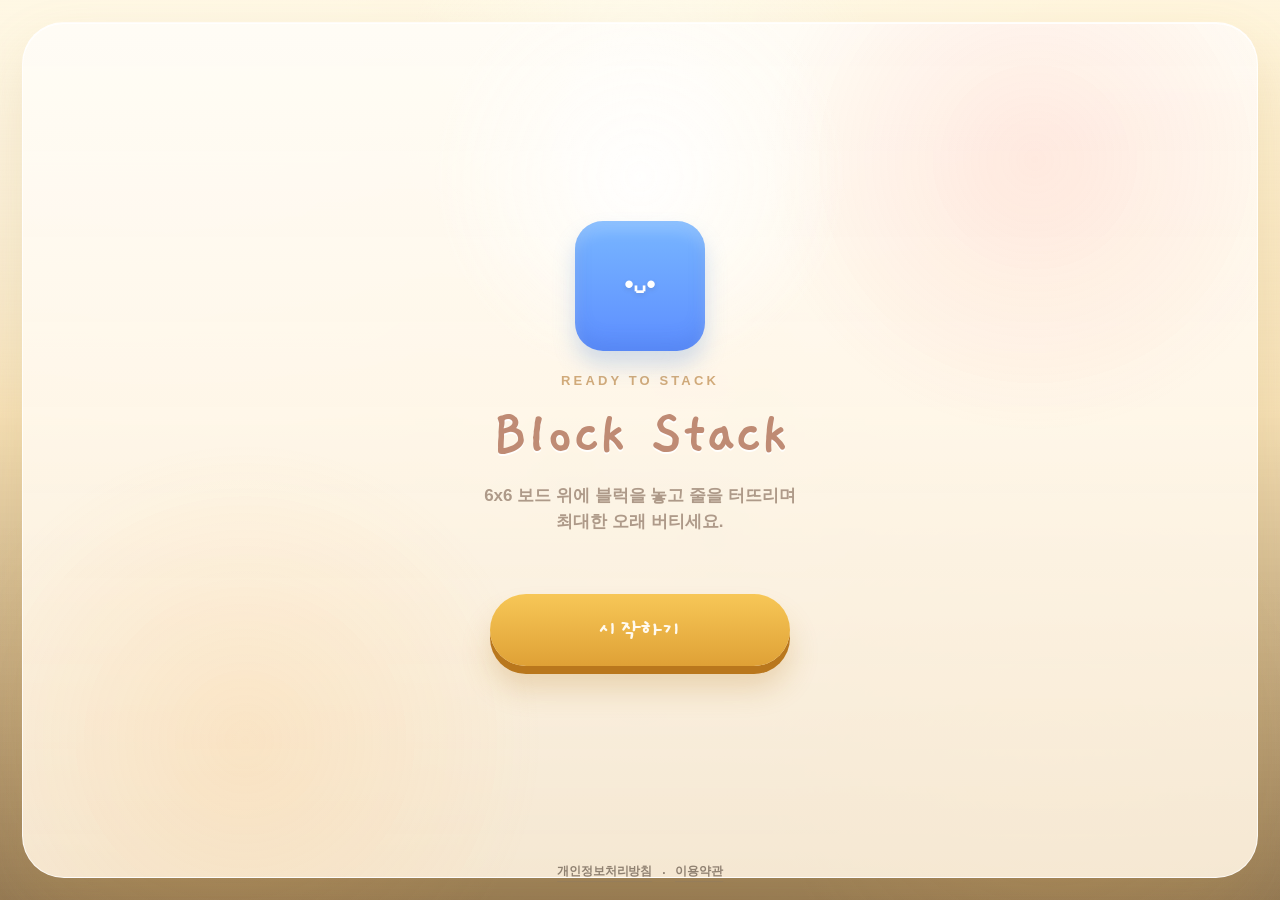
<file: index.html>
<!DOCTYPE html>
<html lang="ko">
<head>
  <meta charset="UTF-8" />
  <meta name="viewport" content="width=device-width, initial-scale=1.0" />
  <title>Block Stack Survival</title>
  <link rel="preconnect" href="https://fonts.googleapis.com" />
  <link rel="preconnect" href="https://fonts.gstatic.com" crossorigin />
  <link
    href="https://fonts.googleapis.com/css2?family=Black+Han+Sans&family=Gaegu:wght@400;700&family=Pretendard:wght@400;500;700;800&display=swap"
    rel="stylesheet"
  />
  <link rel="stylesheet" href="./style.css" />
</head>
<body>
  <main class="app-shell">
    <header class="hud">
      <button id="settingsButton" type="button" class="icon-btn settings-btn hud-settings-btn" aria-label="설정">&#9881;</button>
      <div class="hud-top-row">
        <div class="hud-chip score-chip">
          <div class="score-chip-meta">
            <span class="score-chip-label">현재 기록</span>
            <span class="score-chip-best">BEST <strong id="bestScoreValue">0</strong></span>
          </div>
          <strong id="scoreValue">0</strong>
        </div>
        <div class="collapse-wrap">
          <div class="collapse-head">
            <span>남은 횟수</span>
            <strong id="collapseValue">15</strong>
          </div>
        </div>
      </div>
    </header>

    <section class="play-stage">
      <section class="board-area">
        <div id="board" class="board" aria-label="6x6 game board"></div>
      </section>

      <section class="controls">
        <div class="controls-head">
          <div class="controls-copy">
            <span class="controls-kicker">NEXT BLOCK</span>
            <strong class="controls-title">다음 블럭</strong>
          </div>
          <button id="skipButton" type="button" class="skip-btn">SKIP</button>
        </div>
        <div id="currentBlockView" class="block-view"></div>
      </section>
    </section>

    <div id="gameOverLayer" class="game-over-layer hidden">
      <div id="endingBoardFx" class="ending-board-fx" aria-hidden="true"></div>
      <div id="endingCard" class="ending-card hidden">
        <p class="ending-title">게임 종료</p>
        <p id="endingReason" class="ending-reason"></p>
        <p class="ending-score-label">달성 스코어</p>
        <strong id="endingScoreValue" class="ending-score">0</strong>
        <button id="endingContinueButton" type="button" class="ending-continue-btn">
          횟수 5회 추가하기
        </button>
        <button id="endingNewGameButton" type="button" class="ending-new-btn">새로하기</button>
      </div>
    </div>
  </main>

  <div class="danger-overlay" aria-hidden="true">
    <div class="danger-vignette"></div>
  </div>

  <div id="introModal" class="intro-modal" role="dialog" aria-modal="true" aria-labelledby="introTitle">
    <div class="intro-backdrop"></div>
    <section class="intro-panel">
      <div class="intro-panel-copy">
        <div class="intro-mascot" aria-hidden="true">
          <span class="intro-mascot-face">•ᴗ•</span>
        </div>
        <p class="intro-kicker">READY TO STACK</p>
        <h2 id="introTitle" class="intro-title">Block Stack</h2>
        <p class="intro-copy">6x6 보드 위에 블럭을 놓고 줄을 터뜨리며 최대한 오래 버티세요.</p>
      </div>
      <button id="introStartButton" type="button" class="intro-start-btn">시작하기</button>
      <div class="intro-legal">
        <a href="./privacy.html" class="intro-legal-link">개인정보처리방침</a>
        <span aria-hidden="true">·</span>
        <a href="./terms.html" class="intro-legal-link">이용약관</a>
      </div>
    </section>
  </div>

  <div id="settingsModal" class="settings-modal hidden" role="dialog" aria-modal="true" aria-labelledby="settingsTitle">
    <div id="settingsBackdrop" class="settings-backdrop"></div>
    <section class="settings-panel">
      <header class="settings-head">
        <h2 id="settingsTitle">설정</h2>
        <button id="settingsCloseButton" type="button" class="settings-close" aria-label="설정 닫기">닫기</button>
      </header>

      <section class="settings-section">
        <h3>사운드 설정</h3>
        <button id="soundSwitchButton" type="button" class="switch-btn">
          <span class="switch-label">효과음</span>
          <span class="switch-pill"><span class="switch-dot"></span></span>
          <strong id="soundSwitchState" class="switch-state">ON</strong>
        </button>
        <button id="bgmSwitchButton" type="button" class="switch-btn">
          <span class="switch-label">배경음악</span>
          <span class="switch-pill"><span class="switch-dot"></span></span>
          <strong id="bgmSwitchState" class="switch-state">ON</strong>
        </button>
      </section>

      <section class="settings-section">
        <div class="settings-section-head">
          <div>
            <h3>TTS 어드민</h3>
            <p class="settings-sub">큰 폭발 구간에서만 짧게 콜아웃하는 브라우저 내장 보이스입니다.</p>
          </div>
        </div>

        <button id="ttsSwitchButton" type="button" class="switch-btn">
          <span class="switch-label">보이스 TTS</span>
          <span class="switch-pill"><span class="switch-dot"></span></span>
          <strong id="ttsSwitchState" class="switch-state">ON</strong>
        </button>

        <div id="ttsAdminPanel" class="tts-admin-panel">
          <label class="tts-control" for="ttsThresholdInput">
            <span class="tts-control-top">
              <strong>발동 기준</strong>
              <span id="ttsThresholdValue" class="tts-value">14칸+</span>
            </span>
            <input id="ttsThresholdInput" type="range" min="8" max="24" step="1" />
          </label>

          <div class="tts-grid">
            <label class="tts-control" for="ttsRateInput">
              <span class="tts-control-top">
                <strong>속도</strong>
                <span id="ttsRateValue" class="tts-value">1.04x</span>
              </span>
              <input id="ttsRateInput" type="range" min="0.8" max="1.35" step="0.01" />
            </label>

            <label class="tts-control" for="ttsPitchInput">
              <span class="tts-control-top">
                <strong>톤</strong>
                <span id="ttsPitchValue" class="tts-value">1.18x</span>
              </span>
              <input id="ttsPitchInput" type="range" min="0.8" max="1.6" step="0.01" />
            </label>
          </div>

          <label class="tts-control" for="ttsVolumeInput">
            <span class="tts-control-top">
              <strong>볼륨</strong>
              <span id="ttsVolumeValue" class="tts-value">0.96x</span>
            </span>
            <input id="ttsVolumeInput" type="range" min="0.4" max="1" step="0.01" />
          </label>

          <div class="tts-phrase-grid">
            <label class="tts-text-field" for="ttsPhraseGoodInput">
              <span>기본 폭발</span>
              <input id="ttsPhraseGoodInput" type="text" maxlength="18" placeholder="굿!!" />
            </label>
            <label class="tts-text-field" for="ttsPhraseGreatInput">
              <span>강한 연쇄</span>
              <input id="ttsPhraseGreatInput" type="text" maxlength="18" placeholder="나이스!!" />
            </label>
            <label class="tts-text-field" for="ttsPhraseMegaInput">
              <span>메가 버스트</span>
              <input id="ttsPhraseMegaInput" type="text" maxlength="18" placeholder="와우!!" />
            </label>
            <label class="tts-text-field" for="ttsPhraseAllClearInput">
              <span>올클리어</span>
              <input id="ttsPhraseAllClearInput" type="text" maxlength="18" placeholder="올 클리어!!" />
            </label>
          </div>

          <div class="tts-test-row">
            <button id="ttsTestGoodButton" type="button" class="tts-test-btn">굿 테스트</button>
            <button id="ttsTestMegaButton" type="button" class="tts-test-btn">메가 테스트</button>
            <button id="ttsTestAllClearButton" type="button" class="tts-test-btn accent">올클리어</button>
          </div>

          <p id="ttsAdminHint" class="settings-sub">효과음이 꺼져 있으면 TTS도 같이 멈춥니다.</p>
        </div>
      </section>
    </section>
  </div>

  <div id="adWatchModal" class="ad-watch-modal hidden" role="dialog" aria-modal="true" aria-labelledby="adWatchTitle">
    <div class="settings-backdrop"></div>
    <section class="ad-watch-panel">
      <h2 id="adWatchTitle">광고 준비 중</h2>
      <div class="ad-skeleton-frame" aria-hidden="true">
        <span class="ad-skeleton-block is-video"></span>
        <span class="ad-skeleton-block is-title"></span>
        <span class="ad-skeleton-block is-copy"></span>
        <span class="ad-skeleton-block is-copy short"></span>
      </div>
      <p id="adWatchStatus" class="ad-watch-status">광고를 불러오고 있습니다...</p>
      <div class="ad-watch-progress" aria-hidden="true">
        <span id="adWatchProgressFill"></span>
      </div>
    </section>
  </div>

  <script src="./game.js"></script>
</body>
</html>
</file>
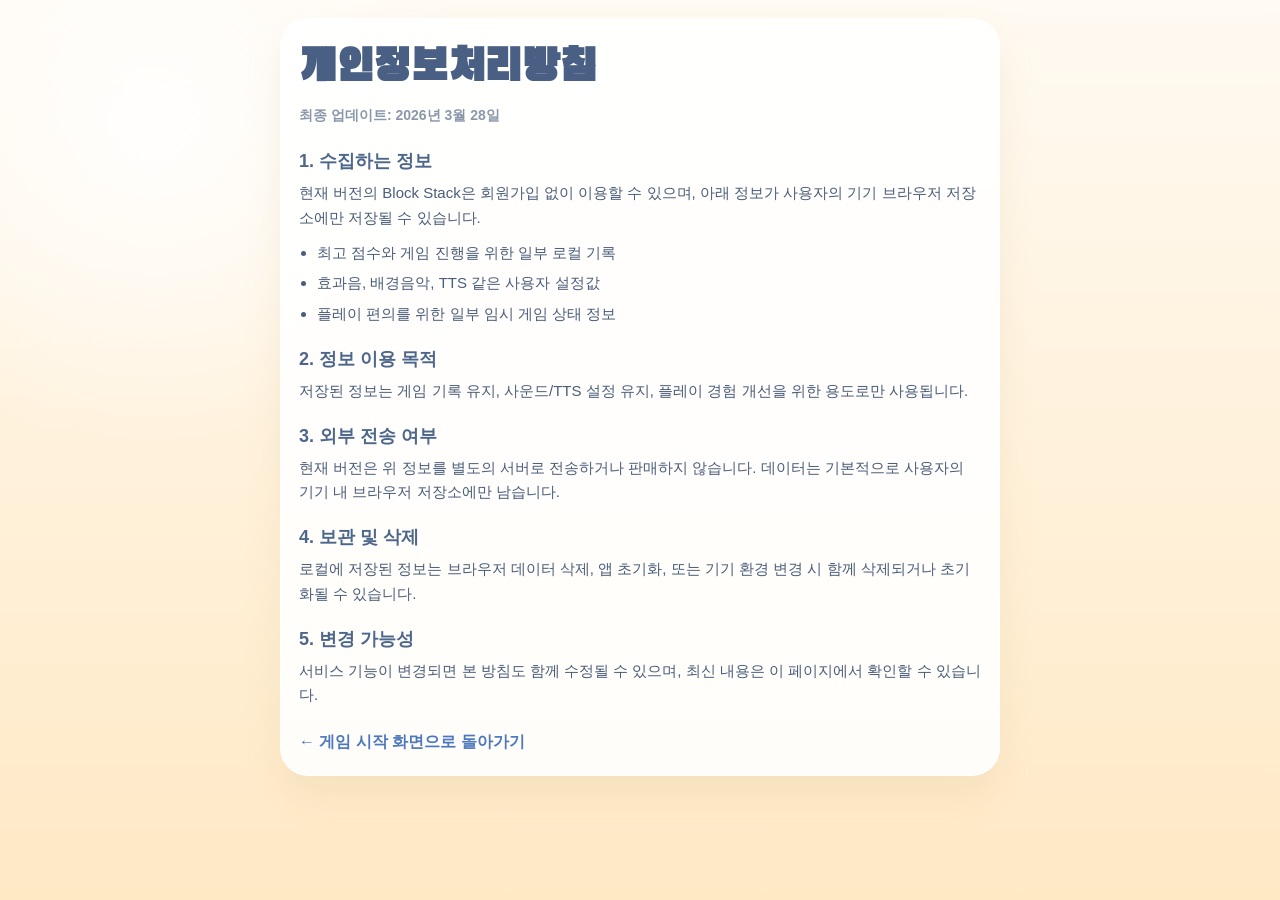
<file: privacy.html>
<!DOCTYPE html>
<html lang="ko">
<head>
  <meta charset="UTF-8" />
  <meta name="viewport" content="width=device-width, initial-scale=1.0" />
  <title>개인정보처리방침 | Block Stack</title>
  <link rel="preconnect" href="https://fonts.googleapis.com" />
  <link rel="preconnect" href="https://fonts.gstatic.com" crossorigin />
  <link
    href="https://fonts.googleapis.com/css2?family=Black+Han+Sans&family=Pretendard:wght@400;500;700;800&display=swap"
    rel="stylesheet"
  />
  <style>
    :root {
      color-scheme: light;
    }

    * {
      box-sizing: border-box;
    }

    body {
      margin: 0;
      min-height: 100dvh;
      padding: 18px 14px 28px;
      font-family: "Pretendard", "Noto Sans KR", sans-serif;
      color: #4a5d79;
      background:
        radial-gradient(circle at 12% 14%, rgba(255, 255, 255, 0.92), transparent 24%),
        linear-gradient(180deg, #fffaf2, #ffe9c5);
    }

    main {
      width: min(720px, 100%);
      margin: 0 auto;
      padding: 22px 18px;
      border-radius: 28px;
      background: rgba(255, 255, 255, 0.9);
      border: 1px solid rgba(255, 255, 255, 0.86);
      box-shadow:
        0 20px 36px rgba(194, 167, 115, 0.14),
        inset 0 1px 0 rgba(255, 255, 255, 0.9);
    }

    h1 {
      margin: 0 0 8px;
      font-family: "Black Han Sans", sans-serif;
      font-size: clamp(30px, 8vw, 44px);
      color: #495f83;
      letter-spacing: 0.02em;
    }

    .sub {
      margin: 0 0 22px;
      color: #8a97ab;
      font-size: 14px;
      font-weight: 700;
    }

    section + section {
      margin-top: 20px;
    }

    h2 {
      margin: 0 0 8px;
      font-size: 18px;
      color: #4d678b;
    }

    p,
    li {
      margin: 0;
      line-height: 1.65;
      font-size: 15px;
    }

    ul {
      margin: 10px 0 0;
      padding-left: 18px;
      display: grid;
      gap: 6px;
    }

    .back-link {
      display: inline-flex;
      align-items: center;
      gap: 6px;
      margin-top: 24px;
      color: #4d78be;
      text-decoration: none;
      font-weight: 800;
    }
  </style>
</head>
<body>
  <main>
    <h1>개인정보처리방침</h1>
    <p class="sub">최종 업데이트: 2026년 3월 28일</p>

    <section>
      <h2>1. 수집하는 정보</h2>
      <p>현재 버전의 Block Stack은 회원가입 없이 이용할 수 있으며, 아래 정보가 사용자의 기기 브라우저 저장소에만 저장될 수 있습니다.</p>
      <ul>
        <li>최고 점수와 게임 진행을 위한 일부 로컬 기록</li>
        <li>효과음, 배경음악, TTS 같은 사용자 설정값</li>
        <li>플레이 편의를 위한 일부 임시 게임 상태 정보</li>
      </ul>
    </section>

    <section>
      <h2>2. 정보 이용 목적</h2>
      <p>저장된 정보는 게임 기록 유지, 사운드/TTS 설정 유지, 플레이 경험 개선을 위한 용도로만 사용됩니다.</p>
    </section>

    <section>
      <h2>3. 외부 전송 여부</h2>
      <p>현재 버전은 위 정보를 별도의 서버로 전송하거나 판매하지 않습니다. 데이터는 기본적으로 사용자의 기기 내 브라우저 저장소에만 남습니다.</p>
    </section>

    <section>
      <h2>4. 보관 및 삭제</h2>
      <p>로컬에 저장된 정보는 브라우저 데이터 삭제, 앱 초기화, 또는 기기 환경 변경 시 함께 삭제되거나 초기화될 수 있습니다.</p>
    </section>

    <section>
      <h2>5. 변경 가능성</h2>
      <p>서비스 기능이 변경되면 본 방침도 함께 수정될 수 있으며, 최신 내용은 이 페이지에서 확인할 수 있습니다.</p>
    </section>

    <a class="back-link" href="./index.html">← 게임 시작 화면으로 돌아가기</a>
  </main>
</body>
</html>
</file>
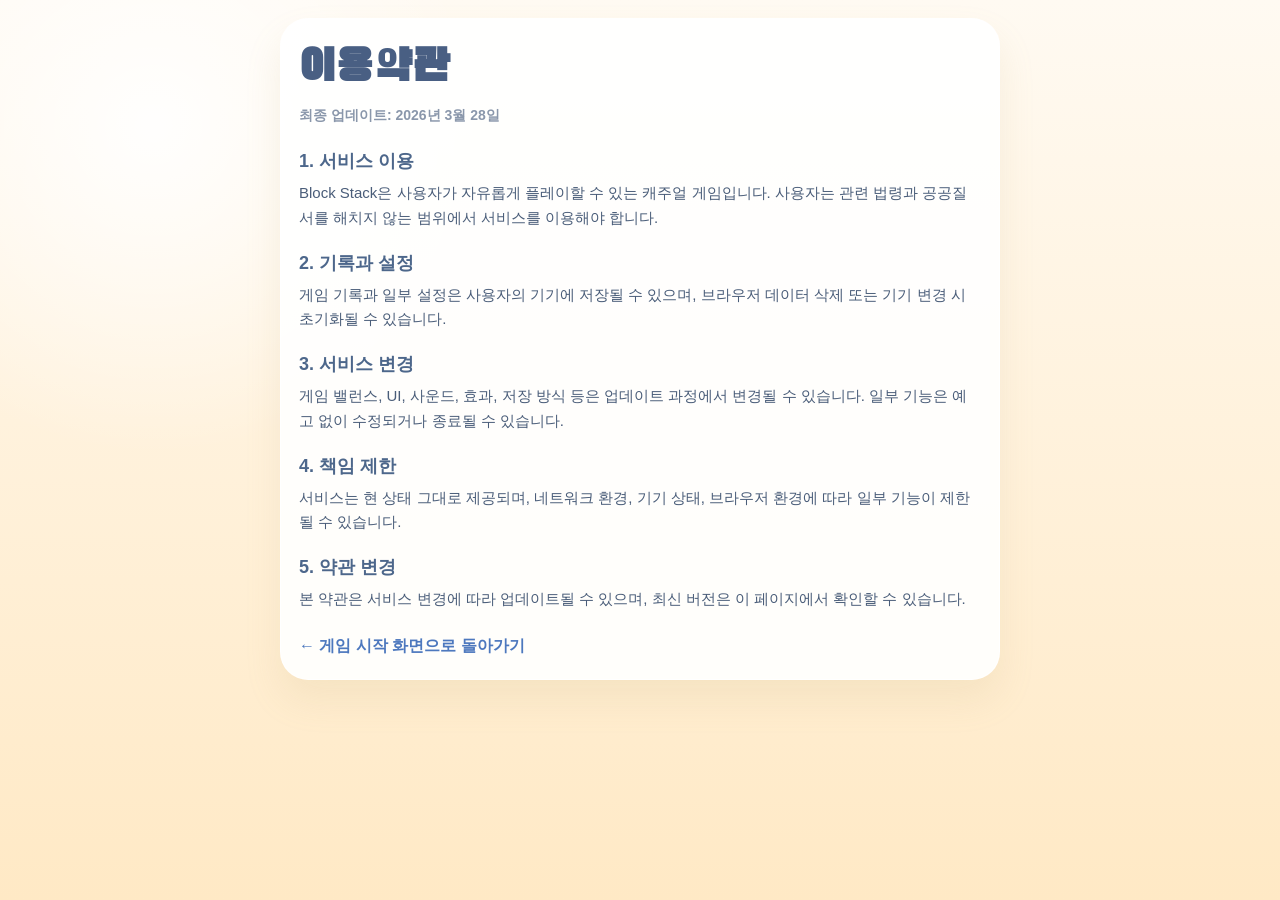
<file: terms.html>
<!DOCTYPE html>
<html lang="ko">
<head>
  <meta charset="UTF-8" />
  <meta name="viewport" content="width=device-width, initial-scale=1.0" />
  <title>이용약관 | Block Stack</title>
  <link rel="preconnect" href="https://fonts.googleapis.com" />
  <link rel="preconnect" href="https://fonts.gstatic.com" crossorigin />
  <link
    href="https://fonts.googleapis.com/css2?family=Black+Han+Sans&family=Pretendard:wght@400;500;700;800&display=swap"
    rel="stylesheet"
  />
  <style>
    :root {
      color-scheme: light;
    }

    * {
      box-sizing: border-box;
    }

    body {
      margin: 0;
      min-height: 100dvh;
      padding: 18px 14px 28px;
      font-family: "Pretendard", "Noto Sans KR", sans-serif;
      color: #4a5d79;
      background:
        radial-gradient(circle at 12% 14%, rgba(255, 255, 255, 0.92), transparent 24%),
        linear-gradient(180deg, #fffaf2, #ffe9c5);
    }

    main {
      width: min(720px, 100%);
      margin: 0 auto;
      padding: 22px 18px;
      border-radius: 28px;
      background: rgba(255, 255, 255, 0.9);
      border: 1px solid rgba(255, 255, 255, 0.86);
      box-shadow:
        0 20px 36px rgba(194, 167, 115, 0.14),
        inset 0 1px 0 rgba(255, 255, 255, 0.9);
    }

    h1 {
      margin: 0 0 8px;
      font-family: "Black Han Sans", sans-serif;
      font-size: clamp(30px, 8vw, 44px);
      color: #495f83;
      letter-spacing: 0.02em;
    }

    .sub {
      margin: 0 0 22px;
      color: #8a97ab;
      font-size: 14px;
      font-weight: 700;
    }

    section + section {
      margin-top: 20px;
    }

    h2 {
      margin: 0 0 8px;
      font-size: 18px;
      color: #4d678b;
    }

    p {
      margin: 0;
      line-height: 1.65;
      font-size: 15px;
    }

    .back-link {
      display: inline-flex;
      align-items: center;
      gap: 6px;
      margin-top: 24px;
      color: #4d78be;
      text-decoration: none;
      font-weight: 800;
    }
  </style>
</head>
<body>
  <main>
    <h1>이용약관</h1>
    <p class="sub">최종 업데이트: 2026년 3월 28일</p>

    <section>
      <h2>1. 서비스 이용</h2>
      <p>Block Stack은 사용자가 자유롭게 플레이할 수 있는 캐주얼 게임입니다. 사용자는 관련 법령과 공공질서를 해치지 않는 범위에서 서비스를 이용해야 합니다.</p>
    </section>

    <section>
      <h2>2. 기록과 설정</h2>
      <p>게임 기록과 일부 설정은 사용자의 기기에 저장될 수 있으며, 브라우저 데이터 삭제 또는 기기 변경 시 초기화될 수 있습니다.</p>
    </section>

    <section>
      <h2>3. 서비스 변경</h2>
      <p>게임 밸런스, UI, 사운드, 효과, 저장 방식 등은 업데이트 과정에서 변경될 수 있습니다. 일부 기능은 예고 없이 수정되거나 종료될 수 있습니다.</p>
    </section>

    <section>
      <h2>4. 책임 제한</h2>
      <p>서비스는 현 상태 그대로 제공되며, 네트워크 환경, 기기 상태, 브라우저 환경에 따라 일부 기능이 제한될 수 있습니다.</p>
    </section>

    <section>
      <h2>5. 약관 변경</h2>
      <p>본 약관은 서비스 변경에 따라 업데이트될 수 있으며, 최신 버전은 이 페이지에서 확인할 수 있습니다.</p>
    </section>

    <a class="back-link" href="./index.html">← 게임 시작 화면으로 돌아가기</a>
  </main>
</body>
</html>
</file>
<file: style.css>
:root {
  --bg0: #fff9f0;
  --bg1: #ffe6b9;
  --ambient-rgb: 255, 214, 127;
  --danger-screen-alpha: 0;
  --danger-glow-alpha: 0;
  --screen-flash-rgb: 255, 255, 255;
  --screen-flash-alpha: 0;
  --ink: #52647f;
  --ink-soft: #a0aec5;
  --shell-top: rgba(255, 253, 247, 0.98);
  --shell-bottom: rgba(255, 249, 241, 0.98);
  --panel-top: rgba(255, 255, 255, 0.98);
  --panel-bottom: rgba(255, 251, 245, 0.98);
  --panel-stroke: rgba(234, 225, 214, 0.9);
  --panel-shadow: rgba(199, 180, 156, 0.18);
  --board-bg: #fbfdff;
  --board-line: rgba(209, 223, 240, 0.58);
  --board-cell-empty-top: rgba(255, 255, 255, 0.96);
  --board-cell-empty-bottom: rgba(247, 250, 255, 0.82);
  --good: #2d9a62;
  --warn: #eb9a21;
  --danger: #dd4e36;
}

* {
  box-sizing: border-box;
}

body {
  margin: 0;
  min-height: 100dvh;
  font-family: "Pretendard", "Noto Sans KR", sans-serif;
  color: var(--ink);
  background:
    radial-gradient(circle at 16% 12%, rgba(255, 255, 255, 0.9), transparent 28%),
    radial-gradient(circle at 84% 10%, rgba(var(--ambient-rgb), 0.18), transparent 24%),
    linear-gradient(180deg, var(--bg0), var(--bg1));
  display: grid;
  place-items: center;
  padding:
    max(14px, env(safe-area-inset-top))
    12px
    max(14px, env(safe-area-inset-bottom))
    12px;
  position: relative;
  overflow-x: hidden;
}

body::before {
  content: "";
  position: fixed;
  inset: 0;
  pointer-events: none;
  z-index: 0;
  background: rgba(var(--screen-flash-rgb), var(--screen-flash-alpha));
  transition: background 120ms ease-out;
}

body::after {
  content: "";
  position: fixed;
  inset: -12%;
  pointer-events: none;
  z-index: 0;
  background:
    radial-gradient(circle at 12% 18%, rgba(255, 255, 255, 0.6), transparent 20%),
    radial-gradient(circle at 88% 18%, rgba(var(--ambient-rgb), 0.24), transparent 18%),
    radial-gradient(circle at 50% 104%, rgba(var(--ambient-rgb), 0.18), transparent 28%);
  filter: blur(10px);
  transition: background 180ms ease;
}

body.dragging-block {
  user-select: none;
  touch-action: none;
  overscroll-behavior: none;
}

body.settings-open {
  overflow: hidden;
}

body.intro-open {
  overflow: hidden;
}

.app-shell {
  position: relative;
  z-index: 1;
  width: min(408px, 100%);
  background: linear-gradient(180deg, var(--shell-top), var(--shell-bottom));
  border: 7px solid rgba(255, 255, 255, 0.94);
  border-radius: 38px;
  box-shadow:
    0 28px 62px rgba(166, 144, 122, 0.18),
    0 10px 24px rgba(177, 156, 132, 0.16),
    inset 0 1px 0 rgba(255, 255, 255, 0.94);
  padding: 18px 16px calc(18px + env(safe-area-inset-bottom));
  backdrop-filter: blur(8px);
  overflow: hidden;
  transition: transform 520ms cubic-bezier(0.2, 0.8, 0.2, 1), filter 520ms ease, opacity 420ms ease;
}

body.intro-open .app-shell {
  transform: scale(0.952);
  filter: blur(12px);
  opacity: 0.18;
}

body.intro-closing .app-shell {
  transform: scale(1);
  filter: blur(0);
  opacity: 1;
}

.app-shell::before {
  content: "";
  position: absolute;
  inset: 0;
  border-radius: inherit;
  background:
    radial-gradient(circle at 20% 0%, rgba(255, 255, 255, 0.6), transparent 30%),
    radial-gradient(circle at 80% 0%, rgba(var(--ambient-rgb), 0.18), transparent 28%);
  pointer-events: none;
}

.danger-overlay {
  position: fixed;
  inset: -10%;
  pointer-events: none;
  z-index: 0;
  opacity: 0;
  transition: opacity 220ms ease;
}

body.danger-zone .danger-overlay {
  opacity: 1;
  animation: danger-edge-breathe 2800ms ease-in-out infinite;
}

.danger-vignette {
  position: absolute;
  inset: 0;
  background:
    linear-gradient(180deg, rgba(97, 4, 16, calc(var(--danger-screen-alpha) * 1.1)), rgba(97, 4, 16, 0) 22%) top / 100% 34% no-repeat,
    linear-gradient(0deg, rgba(97, 4, 16, calc(var(--danger-screen-alpha) * 1.1)), rgba(97, 4, 16, 0) 22%) bottom / 100% 34% no-repeat,
    linear-gradient(90deg, rgba(97, 4, 16, calc(var(--danger-screen-alpha) * 0.96)), rgba(97, 4, 16, 0) 18%) left / 28% 100% no-repeat,
    linear-gradient(270deg, rgba(97, 4, 16, calc(var(--danger-screen-alpha) * 0.96)), rgba(97, 4, 16, 0) 18%) right / 28% 100% no-repeat,
    radial-gradient(circle at 12% 14%, rgba(168, 19, 37, calc(var(--danger-glow-alpha) * 0.92)), transparent 14%),
    radial-gradient(circle at 88% 16%, rgba(168, 19, 37, calc(var(--danger-glow-alpha) * 0.88)), transparent 14%),
    radial-gradient(circle at 10% 84%, rgba(168, 19, 37, calc(var(--danger-glow-alpha) * 0.78)), transparent 16%),
    radial-gradient(circle at 90% 82%, rgba(168, 19, 37, calc(var(--danger-glow-alpha) * 0.78)), transparent 16%);
  filter: saturate(92%) blur(1px);
}

.danger-vignette::before,
.danger-vignette::after {
  content: "";
  position: absolute;
  inset: 0;
  background:
    radial-gradient(circle at 18% 10%, rgba(255, 93, 106, calc(var(--danger-glow-alpha) * 1.08)), transparent 12%),
    radial-gradient(circle at 82% 14%, rgba(255, 93, 106, calc(var(--danger-glow-alpha) * 1.02)), transparent 12%),
    radial-gradient(circle at 8% 68%, rgba(199, 18, 34, calc(var(--danger-glow-alpha) * 0.76)), transparent 14%),
    radial-gradient(circle at 92% 74%, rgba(199, 18, 34, calc(var(--danger-glow-alpha) * 0.74)), transparent 14%),
    radial-gradient(circle at 50% 0%, rgba(145, 8, 22, calc(var(--danger-glow-alpha) * 0.5)), transparent 18%),
    radial-gradient(circle at 50% 100%, rgba(145, 8, 22, calc(var(--danger-glow-alpha) * 0.42)), transparent 18%);
  filter: blur(22px);
  opacity: 0.82;
}

.danger-vignette::before {
  animation: danger-light-orbit 3600ms ease-in-out infinite;
}

.danger-vignette::after {
  background:
    radial-gradient(circle at 10% 22%, rgba(255, 121, 132, calc(var(--danger-glow-alpha) * 0.74)), transparent 11%),
    radial-gradient(circle at 90% 24%, rgba(255, 121, 132, calc(var(--danger-glow-alpha) * 0.72)), transparent 11%),
    radial-gradient(circle at 20% 90%, rgba(188, 18, 31, calc(var(--danger-glow-alpha) * 0.5)), transparent 13%),
    radial-gradient(circle at 80% 92%, rgba(188, 18, 31, calc(var(--danger-glow-alpha) * 0.5)), transparent 13%),
    radial-gradient(circle at 0% 50%, rgba(152, 10, 25, calc(var(--danger-glow-alpha) * 0.38)), transparent 18%),
    radial-gradient(circle at 100% 50%, rgba(152, 10, 25, calc(var(--danger-glow-alpha) * 0.38)), transparent 18%);
  filter: blur(28px);
  opacity: 0.64;
  animation: danger-light-orbit-alt 5200ms ease-in-out infinite;
}

.app-shell > * {
  position: relative;
  z-index: 1;
}

.settings-modal {
  position: fixed;
  inset: 0;
  z-index: 120;
  display: grid;
  place-items: center;
  padding: 16px;
}

.settings-backdrop {
  position: absolute;
  inset: 0;
  background: rgba(15, 20, 28, 0.5);
  backdrop-filter: blur(2px);
}

.settings-panel {
  position: relative;
  z-index: 1;
  width: min(520px, 100%);
  max-height: min(86vh, 720px);
  overflow: auto;
  border: 1px solid rgba(255, 255, 255, 0.78);
  border-radius: 24px;
  background: linear-gradient(180deg, var(--panel-top), var(--panel-bottom));
  box-shadow:
    0 24px 42px rgba(72, 53, 11, 0.28),
    inset 0 1px 0 rgba(255, 255, 255, 0.86);
  padding: 16px;
  display: grid;
  gap: 12px;
}

.ranking-modal {
  position: fixed;
  inset: 0;
  z-index: 125;
  display: grid;
  place-items: center;
  padding: 16px;
}

.ranking-panel {
  position: relative;
  z-index: 1;
  width: min(420px, 100%);
  max-height: min(82vh, 640px);
  overflow: auto;
  border: 1px solid rgba(255, 255, 255, 0.78);
  border-radius: 24px;
  background: linear-gradient(180deg, var(--panel-top), var(--panel-bottom));
  box-shadow:
    0 24px 42px rgba(72, 53, 11, 0.28),
    inset 0 1px 0 rgba(255, 255, 255, 0.86);
  padding: 16px;
  display: grid;
  gap: 12px;
}

.ad-watch-modal {
  position: fixed;
  inset: 0;
  z-index: 130;
  display: grid;
  place-items: center;
  padding: 16px;
}

.ad-watch-panel {
  position: relative;
  z-index: 1;
  width: min(360px, 100%);
  border: 1px solid rgba(255, 255, 255, 0.78);
  border-radius: 24px;
  background: linear-gradient(180deg, var(--panel-top), var(--panel-bottom));
  box-shadow:
    0 24px 42px rgba(72, 53, 11, 0.28),
    inset 0 1px 0 rgba(255, 255, 255, 0.86);
  padding: 16px;
  display: grid;
  gap: 12px;
}

.ad-watch-panel h2 {
  margin: 0;
  font-size: 22px;
  font-family: "Black Han Sans", sans-serif;
  letter-spacing: 0.4px;
  color: #314166;
}

.ad-skeleton-frame {
  border: 1px solid rgba(140, 151, 179, 0.24);
  border-radius: 18px;
  background: rgba(255, 255, 255, 0.76);
  padding: 12px;
  display: grid;
  gap: 10px;
}

.ad-skeleton-block {
  position: relative;
  border-radius: 8px;
  overflow: hidden;
  background: linear-gradient(90deg, #e4e9f2 25%, #f5f8fe 38%, #e4e9f2 52%);
  background-size: 240% 100%;
  animation: ad-skeleton-shimmer 1.05s linear infinite;
}

.ad-skeleton-block.is-video {
  width: 100%;
  aspect-ratio: 16 / 9;
}

.ad-skeleton-block.is-title {
  width: 72%;
  height: 14px;
}

.ad-skeleton-block.is-copy {
  width: 100%;
  height: 10px;
}

.ad-skeleton-block.is-copy.short {
  width: 56%;
}

.ad-watch-status {
  margin: 0;
  font-size: 13px;
  color: #324560;
  font-weight: 600;
}

.ad-watch-progress {
  height: 8px;
  border-radius: 999px;
  background: rgba(110, 124, 149, 0.2);
  overflow: hidden;
}

#adWatchProgressFill {
  display: block;
  width: 100%;
  height: 100%;
  transform-origin: left center;
  transform: scaleX(0);
  background: linear-gradient(90deg, #2157a8, #21907f);
}

.settings-head {
  display: flex;
  align-items: center;
  justify-content: space-between;
}

.settings-head h2 {
  margin: 0;
  font-size: 24px;
  font-family: "Black Han Sans", sans-serif;
  letter-spacing: 0.4px;
}

.settings-close {
  border: 1px solid rgba(111, 122, 147, 0.24);
  border-radius: 12px;
  background: linear-gradient(180deg, #ffffff, #eef4ff);
  box-shadow:
    0 4px 0 rgba(153, 166, 189, 0.38),
    0 8px 14px rgba(90, 108, 136, 0.14);
  color: #2a3340;
  padding: 7px 12px;
  font-size: 12px;
  font-weight: 700;
  cursor: pointer;
}

.settings-section {
  border: 1px solid var(--panel-stroke);
  border-radius: 18px;
  background: rgba(255, 255, 255, 0.72);
  box-shadow:
    inset 0 1px 0 rgba(255, 255, 255, 0.85),
    0 12px 24px rgba(145, 113, 43, 0.08);
  padding: 12px;
  display: grid;
  gap: 10px;
}

.settings-section h3 {
  margin: 0;
  font-size: 15px;
}

.settings-section-head {
  display: flex;
  align-items: flex-start;
  justify-content: space-between;
  gap: 10px;
}

.switch-btn {
  border: 1px solid rgba(111, 122, 147, 0.24);
  border-radius: 14px;
  padding: 10px 12px;
  display: flex;
  align-items: center;
  justify-content: space-between;
  gap: 8px;
  font-size: 14px;
  font-weight: 700;
  cursor: pointer;
  background: linear-gradient(180deg, #ffffff, #f3f7ff);
  box-shadow:
    0 4px 0 rgba(168, 178, 195, 0.36),
    0 8px 14px rgba(90, 108, 136, 0.12);
  color: #2a3340;
  transition: transform 120ms ease, filter 120ms ease;
}

.switch-btn.on {
  color: #1a4a2e;
}

.switch-btn.off {
  color: #6b1919;
}

.switch-label {
  min-width: 64px;
}

.switch-pill {
  width: 48px;
  height: 24px;
  border-radius: 999px;
  background: linear-gradient(180deg, #ffb5b5, #e06060);
  border: 1px solid rgba(0, 0, 0, 0.2);
  display: inline-flex;
  align-items: center;
  padding: 2px;
}

.switch-btn.on .switch-pill {
  background: linear-gradient(180deg, #a5ecbe, #46c777);
}

.switch-dot {
  width: 18px;
  height: 18px;
  border-radius: 50%;
  background: #fff;
  box-shadow: 0 1px 4px rgba(0, 0, 0, 0.28);
  transform: translateX(0);
  transition: transform 140ms ease;
}

.switch-btn.on .switch-dot {
  transform: translateX(24px);
}

.switch-state {
  min-width: 36px;
  text-align: right;
  color: #6b1919;
}

.switch-btn.on .switch-state {
  color: #1a4a2e;
}

.switch-btn:disabled {
  opacity: 0.58;
  cursor: not-allowed;
  filter: grayscale(0.12);
}

.tts-admin-panel {
  display: grid;
  gap: 12px;
  border-radius: 16px;
  padding: 12px;
  background: linear-gradient(180deg, rgba(243, 248, 255, 0.82), rgba(255, 255, 255, 0.84));
  border: 1px solid rgba(189, 205, 230, 0.42);
}

.tts-grid {
  display: grid;
  grid-template-columns: 1fr 1fr;
  gap: 10px;
}

.tts-control {
  display: grid;
  gap: 8px;
}

.tts-control-top {
  display: flex;
  align-items: center;
  justify-content: space-between;
  gap: 8px;
  font-size: 13px;
}

.tts-control-top strong {
  color: #30435f;
}

.tts-value {
  font-weight: 800;
  color: #59708f;
}

.tts-control input[type="range"] {
  width: 100%;
  margin: 0;
  accent-color: #5b8eff;
}

.tts-phrase-grid {
  display: grid;
  grid-template-columns: 1fr 1fr;
  gap: 10px;
}

.tts-text-field {
  display: grid;
  gap: 6px;
  font-size: 12px;
  font-weight: 700;
  color: #55657c;
}

.tts-text-field input {
  width: 100%;
  min-width: 0;
  border: 1px solid rgba(111, 122, 147, 0.24);
  border-radius: 12px;
  padding: 10px 12px;
  font-size: 14px;
  font-weight: 700;
  color: #2a3340;
  background: rgba(255, 255, 255, 0.92);
  box-shadow: inset 0 1px 0 rgba(255, 255, 255, 0.94);
}

.tts-text-field input:disabled,
.tts-control input:disabled {
  opacity: 0.58;
  cursor: not-allowed;
}

.tts-test-row {
  display: grid;
  grid-template-columns: repeat(3, minmax(0, 1fr));
  gap: 8px;
}

.tts-test-btn {
  border: 1px solid rgba(111, 122, 147, 0.24);
  border-radius: 12px;
  min-height: 42px;
  background: linear-gradient(180deg, #ffffff, #eef4ff);
  box-shadow:
    0 4px 0 rgba(168, 178, 195, 0.3),
    0 8px 14px rgba(90, 108, 136, 0.1);
  color: #2b3a51;
  font-size: 12px;
  font-weight: 800;
  cursor: pointer;
}

.tts-test-btn.accent {
  color: #ffffff;
  background: linear-gradient(180deg, #ffb55e, #f19136);
  box-shadow:
    0 4px 0 rgba(213, 122, 35, 0.55),
    0 8px 14px rgba(201, 118, 49, 0.18);
}

.tts-test-btn:disabled {
  opacity: 0.58;
  cursor: not-allowed;
}

.profile-open-btn {
  border: 1px solid rgba(111, 122, 147, 0.24);
  border-radius: 12px;
  background: linear-gradient(180deg, #ffffff, #eef4ff);
  box-shadow:
    0 4px 0 rgba(168, 178, 195, 0.36),
    0 8px 14px rgba(90, 108, 136, 0.12);
  color: #1f2f49;
  font-weight: 700;
  padding: 10px 12px;
  font-size: 14px;
  cursor: pointer;
}

.profile-panel {
  display: grid;
  gap: 8px;
}

.player-id-row {
  display: grid;
  grid-template-columns: 1fr auto;
  align-items: center;
  gap: 8px;
}

.profile-panel input {
  border: 1px solid rgba(111, 122, 147, 0.24);
  border-radius: 12px;
  padding: 10px 12px;
  font-size: 14px;
  min-width: 0;
  background: rgba(255, 255, 255, 0.88);
}

.profile-panel input[readonly] {
  background: #eef2f7;
  color: #4f5b6d;
}

.icon-edit-btn {
  border: 1px solid rgba(111, 122, 147, 0.24);
  border-radius: 12px;
  background: linear-gradient(180deg, #ffffff, #eef4ff);
  box-shadow:
    0 4px 0 rgba(168, 178, 195, 0.36),
    0 8px 14px rgba(90, 108, 136, 0.12);
  color: #23334d;
  width: 38px;
  height: 38px;
  font-size: 16px;
  cursor: pointer;
}

.profile-save-btn {
  border: none;
  border-radius: 12px;
  background: linear-gradient(180deg, #4b8fff, #2462d1);
  box-shadow:
    0 5px 0 #1a4ba4,
    0 10px 18px rgba(42, 88, 182, 0.18);
  color: #fff;
  font-weight: 700;
  justify-self: start;
  min-height: 40px;
  padding: 0 16px;
  cursor: pointer;
}

.settings-sub {
  margin: 0;
  font-size: 13px;
  color: #3a4455;
}

.link-account-btn {
  border: 1px solid rgba(73, 115, 186, 0.32);
  border-radius: 12px;
  background: linear-gradient(180deg, #fefefe, #eef4ff);
  box-shadow:
    0 4px 0 rgba(168, 178, 195, 0.36),
    0 8px 14px rgba(90, 108, 136, 0.12);
  color: #204485;
  font-weight: 700;
  min-height: 40px;
  cursor: pointer;
}

.account-info {
  border: 1px dashed rgba(92, 109, 137, 0.45);
  border-radius: 8px;
  background: #f7f9fd;
  padding: 8px 10px;
  color: #2b3548;
  font-size: 13px;
}

.account-info p {
  margin: 0 0 4px;
  font-weight: 700;
}

.account-info ul {
  margin: 0;
  padding-left: 18px;
}

.settings-notice {
  min-height: 16px;
  margin: 0;
  font-size: 12px;
  color: #596275;
}

.settings-notice.error {
  color: #b22817;
}

.settings-notice.success {
  color: #127247;
}

.ranking-tabs {
  display: grid;
  grid-template-columns: 1fr 1fr;
  gap: 8px;
}

.ranking-tab {
  border: 1px solid rgba(111, 122, 147, 0.24);
  border-radius: 12px;
  min-height: 40px;
  background: linear-gradient(180deg, #ffffff, #eef4ff);
  box-shadow:
    0 4px 0 rgba(168, 178, 195, 0.36),
    0 8px 14px rgba(90, 108, 136, 0.12);
  color: #2a3340;
  font-weight: 700;
  cursor: pointer;
}

.ranking-tab.active {
  border-color: rgba(70, 118, 194, 0.36);
  background: linear-gradient(180deg, #7fb7ff, #4f88ed);
  box-shadow:
    0 5px 0 #2f5fb9,
    0 10px 18px rgba(53, 92, 179, 0.18);
  color: #ffffff;
}

.ranking-view {
  border: 1px solid var(--panel-stroke);
  border-radius: 18px;
  background: rgba(255, 255, 255, 0.74);
  padding: 12px;
}

.my-rank-row {
  margin: 0;
  padding: 7px 0;
  display: flex;
  justify-content: space-between;
  gap: 10px;
  border-bottom: 1px dashed rgba(96, 111, 136, 0.28);
  font-size: 14px;
}

.my-rank-row:last-child {
  border-bottom: none;
}

.ranking-list {
  margin: 0;
  padding: 0 0 0 20px;
  display: grid;
  gap: 6px;
}

.ranking-list li {
  display: flex;
  justify-content: space-between;
  align-items: baseline;
  gap: 8px;
  font-size: 13px;
}

.rank-player {
  color: #1d2635;
  font-weight: 700;
  overflow: hidden;
  text-overflow: ellipsis;
  white-space: nowrap;
}

.rank-score {
  color: #214b8a;
  font-weight: 800;
}

.rank-meta {
  display: inline-flex;
  align-items: baseline;
  gap: 8px;
}

.rank-date {
  color: #667388;
  font-size: 11px;
}

.ranking-empty {
  font-size: 12px;
  color: #667388;
  list-style: none;
  margin-left: -20px;
}

.rank-head {
  display: flex;
  align-items: center;
  justify-content: space-between;
  gap: 8px;
}

.icon-btn {
  border: 1px solid rgba(244, 236, 225, 0.9);
  background: linear-gradient(180deg, #ffffff, #f6f9ff);
  color: #7d8ca7;
  border-radius: 999px;
  width: 48px;
  height: 48px;
  padding: 0;
  font-size: 19px;
  line-height: 1;
  font-weight: 700;
  cursor: pointer;
  box-shadow:
    0 4px 0 rgba(217, 226, 240, 0.92),
    0 12px 18px rgba(205, 214, 227, 0.24);
  transition: transform 120ms ease, box-shadow 120ms ease, filter 120ms ease;
}

.icon-btn:active,
.settings-close:active,
.switch-btn:active,
.profile-open-btn:active,
.icon-edit-btn:active,
.profile-save-btn:active,
.link-account-btn:active,
.ranking-tab:active,
.skip-btn:active,
.ending-continue-btn:active {
  transform: translateY(2px);
  box-shadow:
    0 2px 0 rgba(166, 177, 196, 0.34),
    0 5px 10px rgba(92, 109, 139, 0.1);
}

.hud {
  position: relative;
  display: grid;
  gap: 10px;
  padding-right: 54px;
}

.hud-top-row {
  display: grid;
  grid-template-columns: minmax(0, 4fr) minmax(0, 1fr);
  align-items: stretch;
  gap: 10px;
}

.hud-settings-btn {
  position: absolute;
  top: 0;
  right: 0;
  z-index: 2;
}

.hud-chip {
  border-radius: 999px;
  background: rgba(255, 255, 255, 0.92);
  border: 1px solid rgba(242, 235, 226, 0.94);
  box-shadow:
    inset 0 1px 0 rgba(255, 255, 255, 0.92),
    0 12px 24px rgba(217, 224, 234, 0.34);
  padding: 11px 12px;
  display: grid;
  gap: 4px;
  min-height: 74px;
  place-items: center;
}

.score-chip {
  justify-self: stretch;
  min-width: 0;
  background: linear-gradient(180deg, rgba(255, 255, 255, 0.98), rgba(255, 250, 252, 0.96));
  border-color: rgba(255, 197, 215, 0.78);
  box-shadow:
    inset 0 1px 0 rgba(255, 255, 255, 0.96),
    0 14px 24px rgba(255, 199, 218, 0.26);
  padding-inline: 16px;
}

.settings-btn {
  color: #8fa0bb;
  background: linear-gradient(180deg, #ffffff, #f3f7ff);
  border-color: rgba(230, 236, 245, 0.95);
  box-shadow:
    0 4px 0 #ecf1f7,
    0 12px 18px rgba(213, 221, 234, 0.24);
}

.label {
  color: var(--ink-soft);
  font-size: 10px;
  font-weight: 700;
  letter-spacing: 0.05em;
  text-transform: uppercase;
}

.score-chip-meta {
  width: 100%;
  display: flex;
  align-items: center;
  justify-content: space-between;
  gap: 12px;
}

.score-chip-label {
  color: #95a4bb;
  font-size: 11px;
  font-weight: 800;
  letter-spacing: 0.06em;
}

.score-chip-best {
  display: inline-flex;
  align-items: baseline;
  gap: 6px;
  color: #ff97b8;
  font-size: 10px;
  font-weight: 900;
  letter-spacing: 0.08em;
}

.score-chip-best strong {
  font-size: 13px;
  color: #ff7ca6;
}

.hud-chip strong {
  display: inline-block;
  font-size: clamp(20px, 5vw, 28px);
  line-height: 1;
}

.score-chip > strong {
  font-size: clamp(28px, 7vw, 38px);
  color: #4a5977;
  justify-self: start;
}

.collapse-wrap {
  min-width: 0;
  border: 1px solid rgba(242, 235, 226, 0.94);
  background: linear-gradient(180deg, rgba(255, 255, 255, 0.94), rgba(255, 251, 247, 0.94));
  border-radius: 999px;
  box-shadow:
    inset 0 1px 0 rgba(255, 255, 255, 0.92),
    0 12px 24px rgba(217, 224, 234, 0.34);
  padding: 11px 12px;
  display: grid;
  place-items: center;
  text-align: center;
}

.collapse-head {
  display: grid;
  gap: 4px;
  justify-items: center;
  font-weight: 700;
}

.collapse-head span {
  font-size: 11px;
  letter-spacing: 0.05em;
  color: var(--ink-soft);
}

#collapseValue {
  font-size: clamp(28px, 7vw, 38px);
  font-weight: 800;
  line-height: 1;
  color: #52627e;
}

.collapse-wrap.is-danger #collapseValue {
  color: #d94836;
  text-shadow:
    0 0 10px rgba(217, 72, 54, 0.4),
    0 0 18px rgba(217, 72, 54, 0.2);
}

.play-stage {
  position: relative;
  margin-top: 14px;
  display: grid;
  gap: 12px;
  padding: 14px 14px 12px;
  border-radius: 34px;
  background:
    linear-gradient(180deg, rgba(255, 255, 255, 0.54), rgba(255, 249, 239, 0.4)),
    linear-gradient(180deg, rgba(255, 255, 255, 0.28), rgba(255, 255, 255, 0));
  border: 1px solid rgba(250, 243, 234, 0.86);
  box-shadow:
    inset 0 1px 0 rgba(255, 255, 255, 0.78),
    0 16px 28px rgba(214, 196, 171, 0.14);
}

.play-stage::before {
  content: "";
  position: absolute;
  inset: 0;
  border-radius: inherit;
  background:
    radial-gradient(circle at 50% 0%, rgba(255, 255, 255, 0.44), transparent 28%),
    radial-gradient(circle at 18% 84%, rgba(255, 215, 144, 0.16), transparent 24%),
    radial-gradient(circle at 82% 84%, rgba(255, 215, 144, 0.12), transparent 20%);
  pointer-events: none;
}

.board-area {
  position: relative;
  z-index: 1;
}

.board {
  width: 100%;
  aspect-ratio: 1 / 1;
  background:
    linear-gradient(
      rgba(var(--board-flash-rgb, 255, 255, 255), var(--board-flash-alpha, 0)),
      rgba(var(--board-flash-rgb, 255, 255, 255), var(--board-flash-alpha, 0))
    ),
    linear-gradient(180deg, rgba(255, 255, 255, 0.76), rgba(251, 248, 242, 0.92));
  border: 1px solid rgba(246, 239, 229, 0.84);
  border-radius: 32px;
  box-shadow:
    inset 0 1px 0 rgba(255, 255, 255, 0.9),
    0 10px 18px rgba(220, 205, 184, 0.12);
  padding: 14px;
  display: grid;
  grid-template-columns: repeat(6, 1fr);
  gap: 8px;
  position: relative;
  overflow: visible;
  touch-action: none;
  transition: background 170ms ease, box-shadow 170ms ease;
  transform-origin: center;
}

.board::before {
  content: "";
  position: absolute;
  inset: 12px;
  border-radius: 24px;
  border: 1px solid rgba(255, 255, 255, 0.68);
  pointer-events: none;
  box-shadow: inset 0 1px 0 rgba(255, 255, 255, 0.66);
}

.cell {
  border: 1px solid rgba(231, 239, 248, 0.9);
  border-radius: 999px;
  background: linear-gradient(180deg, var(--board-cell-empty-top), var(--board-cell-empty-bottom));
  box-shadow:
    inset 0 1px 0 rgba(255, 255, 255, 0.82),
    0 4px 10px rgba(235, 242, 250, 0.46);
  position: relative;
  transition: transform 100ms ease, box-shadow 120ms ease, outline-color 100ms ease, border-color 120ms ease;
  cursor: default;
}

.cell.filled {
  background: var(--cell-color, #9e9e9e);
  border-color: rgba(var(--cell-shadow-rgb, 255, 255, 255), 0.38);
  box-shadow:
    0 5px 0 rgba(var(--cell-shadow-rgb, 0, 0, 0), 0.24),
    0 12px 18px rgba(var(--cell-shadow-rgb, 0, 0, 0), 0.3),
    inset 0 -8px 14px rgba(0, 0, 0, 0.14);
}

.cell.filled::before,
.mini-cell.fill::before {
  content: none;
}

.cell.filled::after,
.mini-cell.fill::after {
  content: attr(data-face);
  position: absolute;
  inset: 0;
  display: grid;
  place-items: center;
  font-family: "Gaegu", "Pretendard", sans-serif;
  font-weight: 800;
  color: rgba(255, 255, 255, 0.98);
  text-shadow:
    0 1px 0 rgba(74, 92, 124, 0.18),
    0 2px 4px rgba(74, 92, 124, 0.28);
  pointer-events: none;
  letter-spacing: -0.14em;
  line-height: 1;
  transform-origin: center;
}

.cell.filled::after {
  font-size: clamp(11px, 2.4vw, 15px);
  transform: translateY(-1px) scale(0.9);
}

.mini-cell.fill::after {
  font-size: calc(var(--mini-cell-size) * 0.3);
  transform: translateY(-0.5px) scale(0.86);
}

.cell.preview-valid {
  outline: 3px solid rgba(45, 154, 98, 0.9);
  outline-offset: -1px;
  transform: translateY(-1px) scale(1.02);
  box-shadow:
    0 0 0 3px rgba(109, 221, 161, 0.28),
    inset 0 1px 0 rgba(255, 255, 255, 0.72);
}

.cell.preview-invalid {
  outline: 3px solid rgba(221, 78, 54, 0.9);
  outline-offset: -1px;
  box-shadow: 0 0 0 3px rgba(255, 138, 120, 0.22);
}

.cell.blast-target {
  outline: 3px solid rgba(255, 244, 178, 0.95);
  outline-offset: -2px;
  box-shadow:
    inset 0 0 0 2px rgba(255, 196, 92, 0.92),
    0 0 0 2px rgba(255, 154, 58, 0.55),
    0 0 16px rgba(255, 174, 54, 0.78);
  animation: blast-target-pulse 180ms ease-out infinite alternate;
}

.cell.blast-target.linked {
  outline-color: rgba(190, 242, 255, 0.95);
  box-shadow:
    inset 0 0 0 2px rgba(92, 212, 255, 0.88),
    0 0 0 2px rgba(64, 159, 255, 0.45),
    0 0 14px rgba(92, 212, 255, 0.68);
}

.cell.blast-target.chain-step {
  animation-duration: 145ms;
}

.depth {
  position: absolute;
  right: 6px;
  bottom: 5px;
  font-size: 10px;
  font-weight: 800;
  color: rgba(255, 255, 255, 0.95);
  text-shadow: 0 2px 4px rgba(0, 0, 0, 0.46);
}

.controls {
  display: grid;
  gap: 10px;
  width: 100%;
  padding: 2px 2px 0;
  border: none;
  border-radius: 0;
  background: transparent;
  box-shadow: none;
  position: relative;
  z-index: 1;
}

.controls-head {
  display: flex;
  align-items: flex-start;
  justify-content: space-between;
  gap: 12px;
}

.controls-copy {
  display: grid;
  gap: 4px;
}

.controls-kicker {
  font-size: 12px;
  font-weight: 800;
  letter-spacing: 0.08em;
  color: #a8b7d0;
}

.controls-title {
  font-size: 22px;
  color: #415777;
  line-height: 1;
  font-family: "Gaegu", "Pretendard", sans-serif;
}

.block-view {
  min-height: 132px;
  width: 100%;
  display: grid;
  place-items: center;
  padding: 12px;
  border-radius: 24px;
  border: 1.5px dashed rgba(180, 210, 238, 0.72);
  background: linear-gradient(180deg, rgba(255, 255, 255, 0.58), rgba(244, 248, 252, 0.42));
  box-shadow:
    inset 0 1px 0 rgba(255, 255, 255, 0.8);
}

.block-view.draggable-source {
  cursor: grab;
  touch-action: none;
}

.block-view.draggable-source.is-dragging {
  opacity: 0.35;
}

.block-view.draggable-source .mini-cell.fill {
  cursor: grab;
}

.block-view .mini-cell:not(.fill),
.drag-ghost .mini-cell:not(.fill) {
  opacity: 0;
  pointer-events: none;
  background: transparent;
  border-color: transparent;
}

.mini-grid {
  --mini-cell-size: 22px;
  display: grid;
  gap: 4px;
}

.mini-cell {
  position: relative;
  width: var(--mini-cell-size);
  height: var(--mini-cell-size);
  border-radius: 999px;
  border: 1px solid rgba(231, 239, 248, 0.9);
  background: linear-gradient(180deg, rgba(255, 255, 255, 0.82), rgba(228, 237, 248, 0.42));
}

.mini-cell.fill {
  background: var(--cell-color, #999);
  border-color: rgba(var(--cell-shadow-rgb, 255, 255, 255), 0.42);
  box-shadow:
    0 4px 0 rgba(var(--cell-shadow-rgb, 0, 0, 0), 0.24),
    0 10px 16px rgba(var(--cell-shadow-rgb, 0, 0, 0), 0.28),
    inset 0 -6px 10px rgba(0, 0, 0, 0.16);
}

.skip-btn {
  position: relative;
  overflow: visible;
  border: none;
  border-radius: 999px;
  font-weight: 800;
  color: #fff;
  background: linear-gradient(180deg, #92daff, #6bc9fb);
  box-shadow:
    0 5px 0 #7bccef,
    0 10px 18px rgba(125, 213, 255, 0.28);
  padding: 11px 22px;
  min-width: 96px;
  font-size: 13px;
  line-height: 1.2;
  cursor: pointer;
  transition: transform 120ms ease, filter 120ms ease, background 120ms ease;
}

.skip-btn.needs-ad::after {
  content: "AD";
  position: absolute;
  right: 0;
  top: 0;
  width: 18px;
  height: 18px;
  border-radius: 999px;
  transform: translate(38%, -38%);
  display: grid;
  place-items: center;
  font-size: 9px;
  font-weight: 900;
  color: #ffffff;
  background: linear-gradient(180deg, #ff5f5f, #d93535);
  border: 1px solid rgba(255, 255, 255, 0.75);
  box-shadow: 0 2px 8px rgba(0, 0, 0, 0.28);
}

.skip-btn.is-paid {
  background: linear-gradient(180deg, #d7a04a, #af6c2c);
  box-shadow:
    0 5px 0 #8c4e19,
    0 10px 18px rgba(160, 97, 31, 0.18);
}

.skip-btn.is-risky {
  background: linear-gradient(180deg, #ff8a74, #e1593e);
  box-shadow:
    0 5px 0 #bb402d,
    0 10px 18px rgba(195, 73, 46, 0.18);
}

.skip-btn:disabled {
  opacity: 0.55;
  cursor: not-allowed;
}

.intro-modal {
  position: fixed;
  inset: 0;
  z-index: 90;
  overflow: hidden;
}

.intro-modal.is-exiting {
  pointer-events: none;
}

.intro-backdrop {
  position: absolute;
  inset: 0;
  background:
    radial-gradient(circle at 50% 12%, rgba(255, 252, 240, 0.92), transparent 24%),
    radial-gradient(circle at 18% 82%, rgba(255, 177, 78, 0.14), transparent 24%),
    radial-gradient(circle at 82% 84%, rgba(255, 177, 78, 0.12), transparent 22%),
    linear-gradient(180deg, rgba(255, 246, 223, 0.8), rgba(224, 186, 104, 0.3) 46%, rgba(63, 35, 4, 0.56));
  backdrop-filter: blur(14px);
  transition: opacity 220ms ease;
}

.intro-panel {
  position: relative;
  z-index: 1;
  width: 100%;
  min-height: 100dvh;
  display: grid;
  place-items: center;
  padding:
    max(34px, env(safe-area-inset-top))
    22px
    max(22px, env(safe-area-inset-bottom))
    22px;
  isolation: isolate;
}

.intro-panel::before {
  content: "";
  position: absolute;
  inset: clamp(12px, 4vw, 22px);
  border-radius: 42px;
  background:
    radial-gradient(circle at 50% 18%, rgba(255, 255, 255, 0.86), transparent 22%),
    radial-gradient(circle at 18% 84%, rgba(255, 174, 71, 0.14), transparent 24%),
    radial-gradient(circle at 82% 16%, rgba(255, 127, 115, 0.14), transparent 22%),
    linear-gradient(180deg, rgba(255, 252, 246, 0.94), rgba(255, 243, 224, 0.9));
  border: 1px solid rgba(255, 255, 255, 0.78);
  box-shadow:
    0 26px 54px rgba(188, 153, 86, 0.18),
    inset 0 1px 0 rgba(255, 255, 255, 0.92);
  z-index: -1;
}

.intro-panel-copy {
  position: relative;
  z-index: 1;
  width: min(420px, 100%);
  margin: 0 auto;
  display: grid;
  gap: 18px;
  text-align: center;
  padding: 28px 20px 184px;
}

.intro-mascot {
  position: relative;
  width: 130px;
  height: 130px;
  margin: 0 auto 4px;
  border-radius: 28px;
  background: linear-gradient(180deg, #78b6ff, #5d8eff);
  box-shadow:
    0 14px 22px rgba(93, 144, 215, 0.28),
    inset 0 10px 14px rgba(255, 255, 255, 0.18),
    inset 0 -10px 18px rgba(56, 99, 179, 0.16);
}

.intro-mascot-face {
  position: absolute;
  inset: 0;
  z-index: 1;
  display: grid;
  place-items: center;
  font-family: "Gaegu", "Pretendard", sans-serif;
  font-size: 26px;
  font-weight: 700;
  color: #ffffff;
  text-shadow: 0 2px 4px rgba(88, 100, 126, 0.22);
}

.intro-kicker {
  margin: 0;
  font-size: 13px;
  font-weight: 800;
  letter-spacing: 0.24em;
  color: #d1aa7a;
}

.intro-title {
  margin: 0;
  font-family: "Gaegu", "Pretendard", sans-serif;
  font-size: clamp(44px, 11vw, 62px);
  line-height: 0.95;
  color: #bf8b74;
  text-shadow: 0 2px 0 rgba(255, 255, 255, 0.92);
}

.intro-copy {
  margin: 0;
  width: min(320px, 100%);
  justify-self: center;
  color: #ae9a89;
  font-size: clamp(14px, 4vw, 17px);
  line-height: 1.55;
  font-weight: 700;
}

.intro-start-btn {
  position: absolute;
  left: 50%;
  top: 70%;
  z-index: 2;
  transform: translate(-50%, -50%);
  width: min(300px, calc(100% - 44px));
  min-height: 72px;
  padding: 0 26px;
  border: none;
  border-radius: 999px;
  background: linear-gradient(180deg, #f7c757, #dfa136);
  color: #fffaf0;
  font-size: 26px;
  font-weight: 900;
  letter-spacing: 0.01em;
  font-family: "Gaegu", "Pretendard", sans-serif;
  box-shadow:
    0 8px 0 #b9771d,
    0 22px 30px rgba(178, 118, 20, 0.24);
  cursor: pointer;
  transition: transform 120ms ease, filter 120ms ease, opacity 180ms ease;
}

.intro-start-btn:active {
  transform: translate(-50%, calc(-50% + 2px));
  box-shadow:
    0 6px 0 #b9771d,
    0 12px 18px rgba(178, 118, 20, 0.18);
}

.intro-start-btn:disabled {
  cursor: default;
  filter: saturate(0.92);
}

.intro-legal {
  position: absolute;
  left: 50%;
  bottom: max(18px, env(safe-area-inset-bottom));
  z-index: 2;
  transform: translateX(-50%);
  display: inline-flex;
  align-items: center;
  gap: 10px;
  color: rgba(132, 118, 102, 0.9);
  font-size: 12px;
  font-weight: 700;
  letter-spacing: -0.01em;
}

.intro-legal-link {
  color: inherit;
  text-decoration: none;
  border-bottom: 1px solid rgba(132, 118, 102, 0.28);
  padding-bottom: 1px;
}

.intro-modal.is-exiting .intro-backdrop {
  animation: intro-backdrop-leave 520ms cubic-bezier(0.2, 0.8, 0.2, 1) forwards;
}

.intro-modal.is-exiting .intro-panel-copy {
  animation: intro-copy-leave 420ms cubic-bezier(0.32, 0, 0.22, 1) forwards;
}

.intro-modal.is-exiting .intro-start-btn {
  animation: intro-button-leave 380ms cubic-bezier(0.32, 0, 0.22, 1) forwards;
}

.game-over-layer {
  position: absolute;
  inset: 0;
  border-radius: inherit;
  background: rgba(56, 39, 8, 0.48);
  overflow: hidden;
  z-index: 50;
  backdrop-filter: blur(6px);
}

.ending-board-fx {
  position: absolute;
  left: var(--ending-fx-left, 14px);
  top: var(--ending-fx-top, 14px);
  width: var(--ending-fx-width, calc(100% - 28px));
  height: var(--ending-fx-height, calc(100% - 28px));
  padding: 10px;
  border-radius: 14px;
  display: grid;
  grid-template-columns: repeat(6, 1fr);
  gap: 8px;
  pointer-events: none;
}

.ending-board-fx.hidden {
  opacity: 0;
}

.ending-board-fx.clearing {
  animation: none;
}

.ending-fx-cell {
  border-radius: 8px;
  border: 1px solid rgba(255, 246, 220, 0.4);
  background: var(--fx-color, #f7c45a);
  box-shadow: inset 0 -8px 14px rgba(0, 0, 0, 0.2);
  opacity: 0;
  transform: translateY(-14px) scale(0.94);
  animation: ending-fill-down 240ms ease-out forwards;
  animation-delay: calc(var(--row, 0) * 58ms + var(--col, 0) * 7ms);
}

.ending-board-fx.clearing .ending-fx-cell {
  animation: ending-clear-up 240ms cubic-bezier(0.2, 0.84, 0.2, 1) forwards;
  animation-delay: calc(var(--reverse, 0) * 20ms);
}

.ending-card {
  position: absolute;
  left: 50%;
  top: 50%;
  transform: translate(-50%, -50%);
  width: min(88%, 360px);
  border-radius: 24px;
  border: 1px solid rgba(255, 255, 255, 0.72);
  background: linear-gradient(180deg, rgba(255, 250, 238, 0.98), rgba(246, 231, 190, 0.98));
  color: #4d3510;
  display: grid;
  justify-items: center;
  gap: 10px;
  padding: 20px 16px 16px;
  box-shadow:
    0 20px 34px rgba(72, 53, 11, 0.32),
    inset 0 1px 0 rgba(255, 255, 255, 0.86);
  animation: ending-card-pop 300ms cubic-bezier(0.2, 0.8, 0.2, 1) both;
}

.ending-title {
  margin: 0;
  font-family: "Black Han Sans", sans-serif;
  font-size: clamp(30px, 7vw, 42px);
  letter-spacing: 0.8px;
  line-height: 1;
}

.ending-reason {
  margin: 0;
  min-height: 18px;
  font-size: 13px;
  color: rgba(77, 53, 16, 0.78);
}

.ending-score-label {
  margin: 2px 0 0;
  font-size: 12px;
  color: rgba(77, 53, 16, 0.58);
}

.ending-score {
  font-size: clamp(34px, 9vw, 50px);
  color: #2c4f85;
  text-shadow:
    0 1px 0 rgba(255, 255, 255, 0.92),
    0 10px 24px rgba(73, 118, 190, 0.22);
  line-height: 1;
}

.ending-continue-btn {
  width: 100%;
  border: none;
  border-radius: 16px;
  padding: 12px 14px;
  margin-top: 6px;
  font-weight: 800;
  font-size: 14px;
  color: #fff;
  background: linear-gradient(180deg, #6f96f3, #4f72da);
  box-shadow:
    0 5px 0 #3659b8,
    0 10px 18px rgba(58, 103, 195, 0.18);
  cursor: pointer;
}

.ending-continue-btn:disabled {
  opacity: 0.6;
  cursor: wait;
}

.ending-new-btn {
  border: none;
  background: rgba(255, 255, 255, 0.55);
  color: rgba(77, 53, 16, 0.82);
  font-size: 12px;
  font-weight: 700;
  cursor: pointer;
  padding: 8px 12px;
  border-radius: 999px;
}

.ending-firework {
  position: absolute;
  width: 12px;
  height: 12px;
  border-radius: 50%;
  pointer-events: none;
  z-index: 40;
  background: radial-gradient(circle, #fff6d9 0%, #ffcf58 58%, rgba(255, 170, 48, 0.25) 100%);
  box-shadow: 0 0 14px rgba(255, 215, 120, 0.7);
  transform: translate(-50%, -50%) scale(0.2);
  animation: ending-firework-pop 560ms ease-out forwards;
}

.hidden {
  display: none !important;
}

.drag-ghost {
  position: fixed;
  left: 0;
  top: 0;
  pointer-events: none;
  transform: scale(1.02);
  transform-origin: top left;
  z-index: 9999;
  opacity: 0.95;
  filter: drop-shadow(0 9px 14px rgba(0, 0, 0, 0.25));
}

.board.burst {
  animation: board-burst 220ms ease-out;
}

.board.burst-heavy {
  animation: board-burst-heavy 300ms ease-out;
}

.board.burst-ultra {
  animation: board-burst-ultra 360ms ease-out;
}

.board.glitter {
  animation: board-glitter 300ms ease-out;
}

.glitter-spark {
  position: absolute;
  width: 14px;
  height: 14px;
  border-radius: 2px;
  pointer-events: none;
  z-index: 14;
  background:
    linear-gradient(135deg, rgba(255, 255, 245, 0.98), rgba(255, 231, 126, 0.92));
  box-shadow:
    0 0 8px rgba(255, 245, 180, 0.95),
    0 0 18px rgba(255, 198, 82, 0.62);
  transform: translate(-50%, -50%) rotate(var(--glitter-rot, 0deg)) scale(var(--glitter-scale, 1));
  animation: glitter-pop 340ms cubic-bezier(0.2, 0.8, 0.2, 1) forwards;
}

.burst-spark {
  position: absolute;
  width: 15px;
  height: 15px;
  border-radius: 50%;
  pointer-events: none;
  z-index: 12;
  background: radial-gradient(
    circle at 35% 35%,
    rgba(255, 255, 255, 0.98),
    rgba(var(--spark-rgb, 255, 207, 90), 0.95) 56%,
    rgba(var(--spark-rgb, 255, 207, 90), 0.08) 100%
  );
  box-shadow:
    0 0 8px rgba(var(--spark-rgb, 255, 207, 90), 0.6),
    0 0 18px rgba(var(--spark-rgb, 255, 207, 90), 0.22);
  transform: translate(-50%, -50%) scale(var(--spark-scale, 1));
  animation: spark-pop 380ms cubic-bezier(0.2, 0.7, 0.2, 1) forwards;
}

.burst-shard {
  position: absolute;
  width: 12px;
  height: 12px;
  border-radius: 4px;
  pointer-events: none;
  z-index: 12;
  background: linear-gradient(
    180deg,
    rgba(255, 255, 255, 0.92),
    rgba(var(--shard-rgb, 255, 207, 90), 0.98)
  );
  border: 1px solid rgba(255, 255, 255, 0.28);
  box-shadow:
    0 0 0 1px rgba(var(--shard-rgb, 255, 207, 90), 0.16),
    0 8px 12px rgba(var(--shard-rgb, 255, 207, 90), 0.18);
  transform: translate(-50%, -50%) rotate(0deg) scale(var(--shard-scale, 1));
  animation: shard-pop 460ms cubic-bezier(0.18, 0.78, 0.22, 1) forwards;
}

.burst-wave {
  position: absolute;
  width: var(--wave-size, 120px);
  height: var(--wave-size, 120px);
  border-radius: 50%;
  border: 3px solid rgba(var(--wave-rgb, 255, 236, 160), 0.78);
  box-shadow:
    0 0 0 6px rgba(var(--wave-rgb, 255, 170, 58), 0.22),
    inset 0 0 18px rgba(255, 255, 230, 0.55);
  pointer-events: none;
  z-index: 11;
  transform: translate(-50%, -50%) scale(0.2);
  animation: burst-wave 420ms ease-out forwards;
}

.score-pop {
  position: absolute;
  z-index: 13;
  pointer-events: none;
  transform: translate(-50%, -50%);
  font-weight: 800;
  font-size: clamp(22px, 4.8vw, 38px);
  letter-spacing: 0.02em;
  color: #fff8d9;
  text-shadow:
    0 2px 0 rgba(67, 36, 8, 0.78),
    0 8px 16px rgba(0, 0, 0, 0.48),
    0 0 24px rgba(255, 221, 145, 0.68);
  animation: score-rise 620ms cubic-bezier(0.18, 0.82, 0.2, 1) forwards;
}

.score-pop.lv2 {
  color: #fff8b7;
}

.score-pop.lv3 {
  color: #ffe98d;
  text-shadow:
    0 2px 0 rgba(67, 36, 8, 0.78),
    0 8px 16px rgba(0, 0, 0, 0.52),
    0 0 28px rgba(255, 196, 92, 0.82);
}

.score-pop.lv4 {
  color: #ffd95e;
  text-shadow:
    0 2px 0 rgba(67, 36, 8, 0.82),
    0 10px 20px rgba(0, 0, 0, 0.58),
    0 0 36px rgba(255, 168, 58, 0.92);
}

.score-pop-bang {
  position: absolute;
  z-index: 12;
  width: var(--bang-size, 100px);
  height: var(--bang-size, 100px);
  transform: translate(-50%, -50%) scale(0.2);
  border-radius: 50%;
  pointer-events: none;
  background:
    radial-gradient(circle, rgba(255, 255, 230, 0.82) 0%, rgba(255, 220, 120, 0.46) 42%, rgba(255, 146, 52, 0.08) 72%, transparent 100%);
  animation: score-bang 360ms ease-out forwards;
}

.score-fly {
  position: fixed;
  left: 0;
  top: 0;
  z-index: 30;
  pointer-events: none;
  transform: translate(-50%, -50%);
  font-weight: 900;
  font-size: clamp(14px, 2.8vw, 22px);
  color: #fff4c8;
  text-shadow:
    0 2px 0 rgba(71, 36, 8, 0.72),
    0 5px 12px rgba(0, 0, 0, 0.42),
    0 0 14px rgba(255, 204, 122, 0.72);
  animation: score-fly-to-hud 520ms cubic-bezier(0.2, 0.9, 0.25, 1) forwards;
}

.score-fly.lv2 {
  color: #fff19f;
}

.score-fly.lv3 {
  color: #ffe07a;
}

.score-fly.lv4 {
  color: #ffd059;
}

#scoreValue.score-hit {
  animation: score-hit-pulse 320ms cubic-bezier(0.2, 0.85, 0.25, 1);
}

.all-clear-banner {
  position: absolute;
  left: 50%;
  top: 40%;
  transform: translate(-50%, -50%) scale(0.7);
  z-index: 16;
  pointer-events: none;
  text-align: center;
  color: #fff4c6;
  text-shadow:
    0 2px 0 rgba(58, 31, 9, 0.78),
    0 8px 22px rgba(0, 0, 0, 0.58),
    0 0 30px rgba(255, 196, 74, 0.9);
  animation: all-clear-pop 820ms cubic-bezier(0.2, 0.8, 0.2, 1) forwards;
}

.all-clear-banner strong {
  display: block;
  font-family: "Black Han Sans", sans-serif;
  letter-spacing: 1px;
  font-size: clamp(32px, 7vw, 48px);
  line-height: 1;
}

.all-clear-banner span {
  display: block;
  margin-top: 6px;
  font-size: clamp(16px, 3.8vw, 24px);
  font-weight: 800;
}

.all-clear-banner.guaranteed strong {
  color: #ffe17e;
}

.mega-burst-banner {
  position: absolute;
  left: 50%;
  top: 33%;
  transform: translate(-50%, -50%) scale(0.7);
  z-index: 17;
  pointer-events: none;
  text-align: center;
  color: #fff2c8;
  text-shadow:
    0 2px 0 rgba(58, 31, 9, 0.78),
    0 8px 22px rgba(0, 0, 0, 0.58),
    0 0 26px rgba(255, 141, 72, 0.92);
  animation: all-clear-pop 880ms cubic-bezier(0.2, 0.8, 0.2, 1) forwards;
}

.mega-burst-banner strong {
  display: block;
  font-family: "Black Han Sans", sans-serif;
  letter-spacing: 0.8px;
  font-size: clamp(30px, 6.8vw, 44px);
  line-height: 1;
  color: #ffd978;
}

.mega-burst-banner span {
  display: block;
  margin-top: 6px;
  font-size: clamp(14px, 3.2vw, 21px);
  font-weight: 800;
  color: #ffeec0;
}

@keyframes board-burst {
  0% {
    transform: scale(1);
    filter: saturate(100%);
  }
  38% {
    transform: scale(1.028);
    filter: saturate(142%) brightness(110%);
  }
  100% {
    transform: scale(1);
    filter: saturate(100%);
  }
}

@keyframes board-burst-heavy {
  0% {
    transform: scale(1) rotate(0deg);
    filter: saturate(100%) brightness(100%);
  }
  30% {
    transform: scale(1.056) rotate(-0.6deg);
    filter: saturate(152%) brightness(124%);
  }
  55% {
    transform: scale(1.028) rotate(0.45deg);
    filter: saturate(126%) brightness(112%);
  }
  100% {
    transform: scale(1) rotate(0deg);
    filter: saturate(100%) brightness(100%);
  }
}

@keyframes board-burst-ultra {
  0% {
    transform: scale(1) rotate(0deg);
    filter: saturate(100%) brightness(100%);
  }
  22% {
    transform: scale(1.082) rotate(-0.78deg);
    filter: saturate(180%) brightness(140%);
  }
  47% {
    transform: scale(1.04) rotate(0.58deg);
    filter: saturate(150%) brightness(124%);
  }
  100% {
    transform: scale(1) rotate(0deg);
    filter: saturate(100%) brightness(100%);
  }
}

@keyframes board-glitter {
  0% {
    filter: brightness(100%) saturate(100%);
  }
  35% {
    filter: brightness(132%) saturate(138%);
  }
  100% {
    filter: brightness(100%) saturate(100%);
  }
}

@keyframes ending-fill-down {
  0% {
    opacity: 0;
    transform: translateY(-14px) scale(0.94);
  }
  100% {
    opacity: 1;
    transform: translateY(0) scale(1);
  }
}

@keyframes ending-rise-clear {
  0% {
    opacity: 1;
    transform: translateY(0) scale(1);
    filter: saturate(100%);
  }
  100% {
    opacity: 0;
    transform: translateY(-62px) scale(0.9);
    filter: saturate(140%) brightness(120%);
  }
}

@keyframes ending-clear-up {
  0% {
    opacity: 1;
    transform: translateY(0) scale(1);
  }
  100% {
    opacity: 0;
    transform: translateY(-22px) scale(0.72);
  }
}

@keyframes ending-card-pop {
  0% {
    opacity: 0;
    transform: translate(-50%, -42%) scale(0.86);
  }
  100% {
    opacity: 1;
    transform: translate(-50%, -50%) scale(1);
  }
}

@keyframes ending-firework-pop {
  0% {
    opacity: 0;
    transform: translate(-50%, -50%) scale(0.1);
  }
  22% {
    opacity: 1;
    transform: translate(-50%, -50%) scale(1.3);
  }
  100% {
    opacity: 0;
    transform: translate(
      calc(-50% + var(--fw-dx, 0px)),
      calc(-50% + var(--fw-dy, -40px))
    ) scale(0.2);
  }
}

@keyframes spark-pop {
  0% {
    opacity: 1;
    transform: translate(-50%, -50%) scale(var(--spark-scale, 1));
  }
  100% {
    opacity: 0;
    transform: translate(calc(-50% + var(--spark-dx, 0px)), calc(-50% + var(--spark-dy, -20px))) scale(0.2);
  }
}

@keyframes shard-pop {
  0% {
    opacity: 1;
    transform: translate(-50%, -50%) rotate(0deg) scale(calc(0.55 * var(--shard-scale, 1)));
  }
  20% {
    opacity: 1;
    transform: translate(-50%, -50%) rotate(calc(0.3 * var(--shard-rot, 0deg))) scale(calc(1.05 * var(--shard-scale, 1)));
  }
  100% {
    opacity: 0;
    transform: translate(
      calc(-50% + var(--shard-dx, 0px)),
      calc(-50% + var(--shard-dy, -18px))
    ) rotate(var(--shard-rot, 0deg)) scale(calc(0.28 * var(--shard-scale, 1)));
  }
}

@keyframes glitter-pop {
  0% {
    opacity: 0;
    transform: translate(-50%, -50%) rotate(var(--glitter-rot, 0deg)) scale(calc(0.3 * var(--glitter-scale, 1)));
  }
  20% {
    opacity: 1;
    transform: translate(-50%, -50%) rotate(var(--glitter-rot, 0deg)) scale(calc(1.15 * var(--glitter-scale, 1)));
  }
  100% {
    opacity: 0;
    transform: translate(-50%, -58%) rotate(calc(var(--glitter-rot, 0deg) + 24deg)) scale(calc(0.28 * var(--glitter-scale, 1)));
  }
}

@keyframes burst-wave {
  0% {
    opacity: 0.95;
    transform: translate(-50%, -50%) scale(0.2);
  }
  100% {
    opacity: 0;
    transform: translate(-50%, -50%) scale(1.34);
  }
}

@keyframes score-rise {
  0% {
    opacity: 0;
    transform: translate(-50%, -30%) scale(calc(0.78 * var(--score-scale, 1)));
  }
  18% {
    opacity: 1;
    transform: translate(-50%, -70%) scale(calc(1.22 * var(--score-scale, 1)));
  }
  100% {
    opacity: 0;
    transform: translate(-50%, calc(-1 * var(--score-rise, 150%))) scale(calc(0.9 * var(--score-scale, 1)));
  }
}

@keyframes score-bang {
  0% {
    opacity: 0.95;
    transform: translate(-50%, -50%) scale(0.22);
  }
  100% {
    opacity: 0;
    transform: translate(-50%, -50%) scale(1.2);
  }
}

@keyframes score-fly-to-hud {
  0% {
    opacity: 0;
    transform: translate(-50%, -50%) scale(0.7);
  }
  18% {
    opacity: 1;
    transform: translate(-50%, -50%) scale(1.08);
  }
  100% {
    opacity: 0;
    transform: translate(
      calc(-50% + var(--fly-dx, 0px)),
      calc(-50% + var(--fly-dy, 0px))
    ) scale(0.72);
  }
}

@keyframes score-hit-pulse {
  0% {
    transform: scale(1);
    filter: brightness(100%);
  }
  45% {
    transform: scale(1.16);
    filter: brightness(132%);
  }
  100% {
    transform: scale(1);
    filter: brightness(100%);
  }
}

@keyframes all-clear-pop {
  0% {
    opacity: 0;
    transform: translate(-50%, -38%) scale(0.58);
  }
  18% {
    opacity: 1;
    transform: translate(-50%, -50%) scale(1.16);
  }
  75% {
    opacity: 1;
    transform: translate(-50%, -58%) scale(1.02);
  }
  100% {
    opacity: 0;
    transform: translate(-50%, -74%) scale(0.92);
  }
}

@keyframes blast-target-pulse {
  0% {
    transform: scale(0.98);
    filter: saturate(105%);
  }
  100% {
    transform: scale(1.05);
    filter: saturate(138%) brightness(112%);
  }
}

@keyframes ad-skeleton-shimmer {
  0% {
    background-position: 100% 50%;
  }
  100% {
    background-position: -100% 50%;
  }
}

@keyframes danger-edge-breathe {
  0% {
    opacity: 0.2;
  }
  40% {
    opacity: 0.86;
  }
  68% {
    opacity: 1;
  }
  100% {
    opacity: 0.24;
  }
}

@keyframes danger-light-orbit {
  0% {
    transform: translate3d(-1.5%, -0.8%, 0) scale(0.98) rotate(-2deg);
  }
  48% {
    transform: translate3d(1.1%, 1.8%, 0) scale(1.04) rotate(2deg);
  }
  100% {
    transform: translate3d(-0.5%, 0.6%, 0) scale(1) rotate(4deg);
  }
}

@keyframes danger-light-orbit-alt {
  0% {
    transform: translate3d(1.2%, -1.2%, 0) scale(0.96) rotate(3deg);
  }
  50% {
    transform: translate3d(-1.6%, 1.4%, 0) scale(1.05) rotate(-3deg);
  }
  100% {
    transform: translate3d(0.8%, -0.4%, 0) scale(0.99) rotate(1deg);
  }
}

@keyframes intro-backdrop-leave {
  0% {
    opacity: 1;
  }
  100% {
    opacity: 0;
  }
}

@keyframes intro-copy-leave {
  0% {
    opacity: 1;
    transform: translateY(0) scale(1);
  }
  100% {
    opacity: 0;
    transform: translateY(-28px) scale(0.98);
  }
}

@keyframes intro-button-leave {
  0% {
    opacity: 1;
    transform: translate(-50%, -50%) scale(1);
  }
  100% {
    opacity: 0;
    transform: translate(-50%, calc(-50% + 22px)) scale(0.96);
  }
}

@media (max-width: 520px) {
  .app-shell {
    border-radius: 34px;
    padding: 14px 12px calc(14px + env(safe-area-inset-bottom));
  }

  .settings-panel {
    padding: 12px;
  }

  .ranking-panel {
    padding: 12px;
  }

  .hud-top-row {
    grid-template-columns: minmax(0, 4fr) minmax(88px, 1fr);
    gap: 6px;
  }

  .hud {
    padding-right: 46px;
  }

  .icon-btn {
    width: 40px;
    height: 40px;
    font-size: 18px;
  }

  .player-id-row {
    grid-template-columns: 1fr auto;
  }

  .tts-grid,
  .tts-phrase-grid,
  .tts-test-row {
    grid-template-columns: 1fr;
  }

  .board {
    gap: 8px;
    padding: 10px;
    border-radius: 24px;
  }

  .play-stage {
    padding: 10px 10px 8px;
    gap: 10px;
    border-radius: 28px;
  }

  .block-view .mini-grid {
    --mini-cell-size: 20px;
  }

  .block-view {
    min-height: 120px;
  }

  .controls {
    padding: 0;
  }

  .skip-btn {
    min-width: 88px;
    padding-inline: 14px;
  }

  .intro-panel {
    padding:
      max(26px, env(safe-area-inset-top))
      18px
      max(18px, env(safe-area-inset-bottom))
      18px;
  }

  .intro-panel-copy {
    width: min(360px, 100%);
    padding: 24px 18px 164px;
  }

  .intro-start-btn {
    top: 72%;
    min-height: 62px;
    width: min(280px, calc(100% - 36px));
  }

  .intro-legal {
    gap: 8px;
    font-size: 11px;
  }
}
</file>
